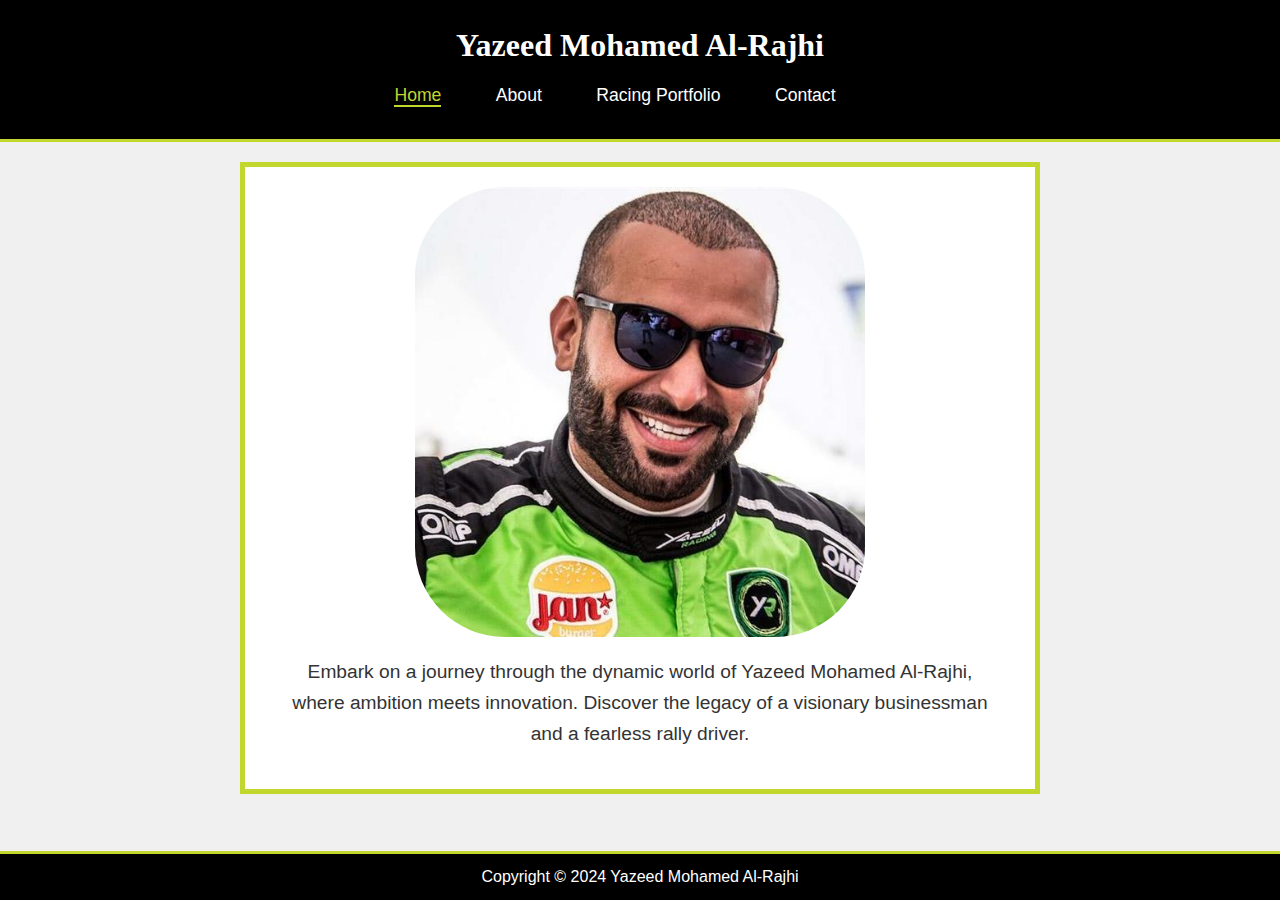
<file: index.html>
<!DOCTYPE html>
<html lang="en">
<head>
    <meta charset="UTF-8">
    <meta name="viewport" content="width=device-width, initial-scale=1.0">
    <title>Yazeed Mohamed Al-Rajhi</title>
    <link rel="stylesheet" href="css/styles.css">
</head>
<body>
    <header>
        <h1>Yazeed Mohamed Al-Rajhi</h1>
        <nav>
            <ul>
                <li><a href="index.html" class="active">Home</a></li>
                <li><a href="about.html">About</a></li>
                <li><a href="projects.html">Racing Portfolio</a></li>
                <li><a href="contact.html">Contact</a></li>
            </ul>
        </nav>
    </header>
    <section class="intro">
        <img src="images/yazeed-al-rajhi.jpg" alt="Yazeed Al-Rajhi in action" class="profile-pic">
        <p class="welcome-text">Embark on a journey through the dynamic world of Yazeed Mohamed Al-Rajhi, where ambition meets innovation. Discover the legacy of a visionary businessman and a fearless rally driver.</p>
    </section>
    <footer>
        <p>Copyright © 2024 Yazeed Mohamed Al-Rajhi</p>
    </footer>
    <script src="js/script.js"></script>
</body>
</html>
</file>
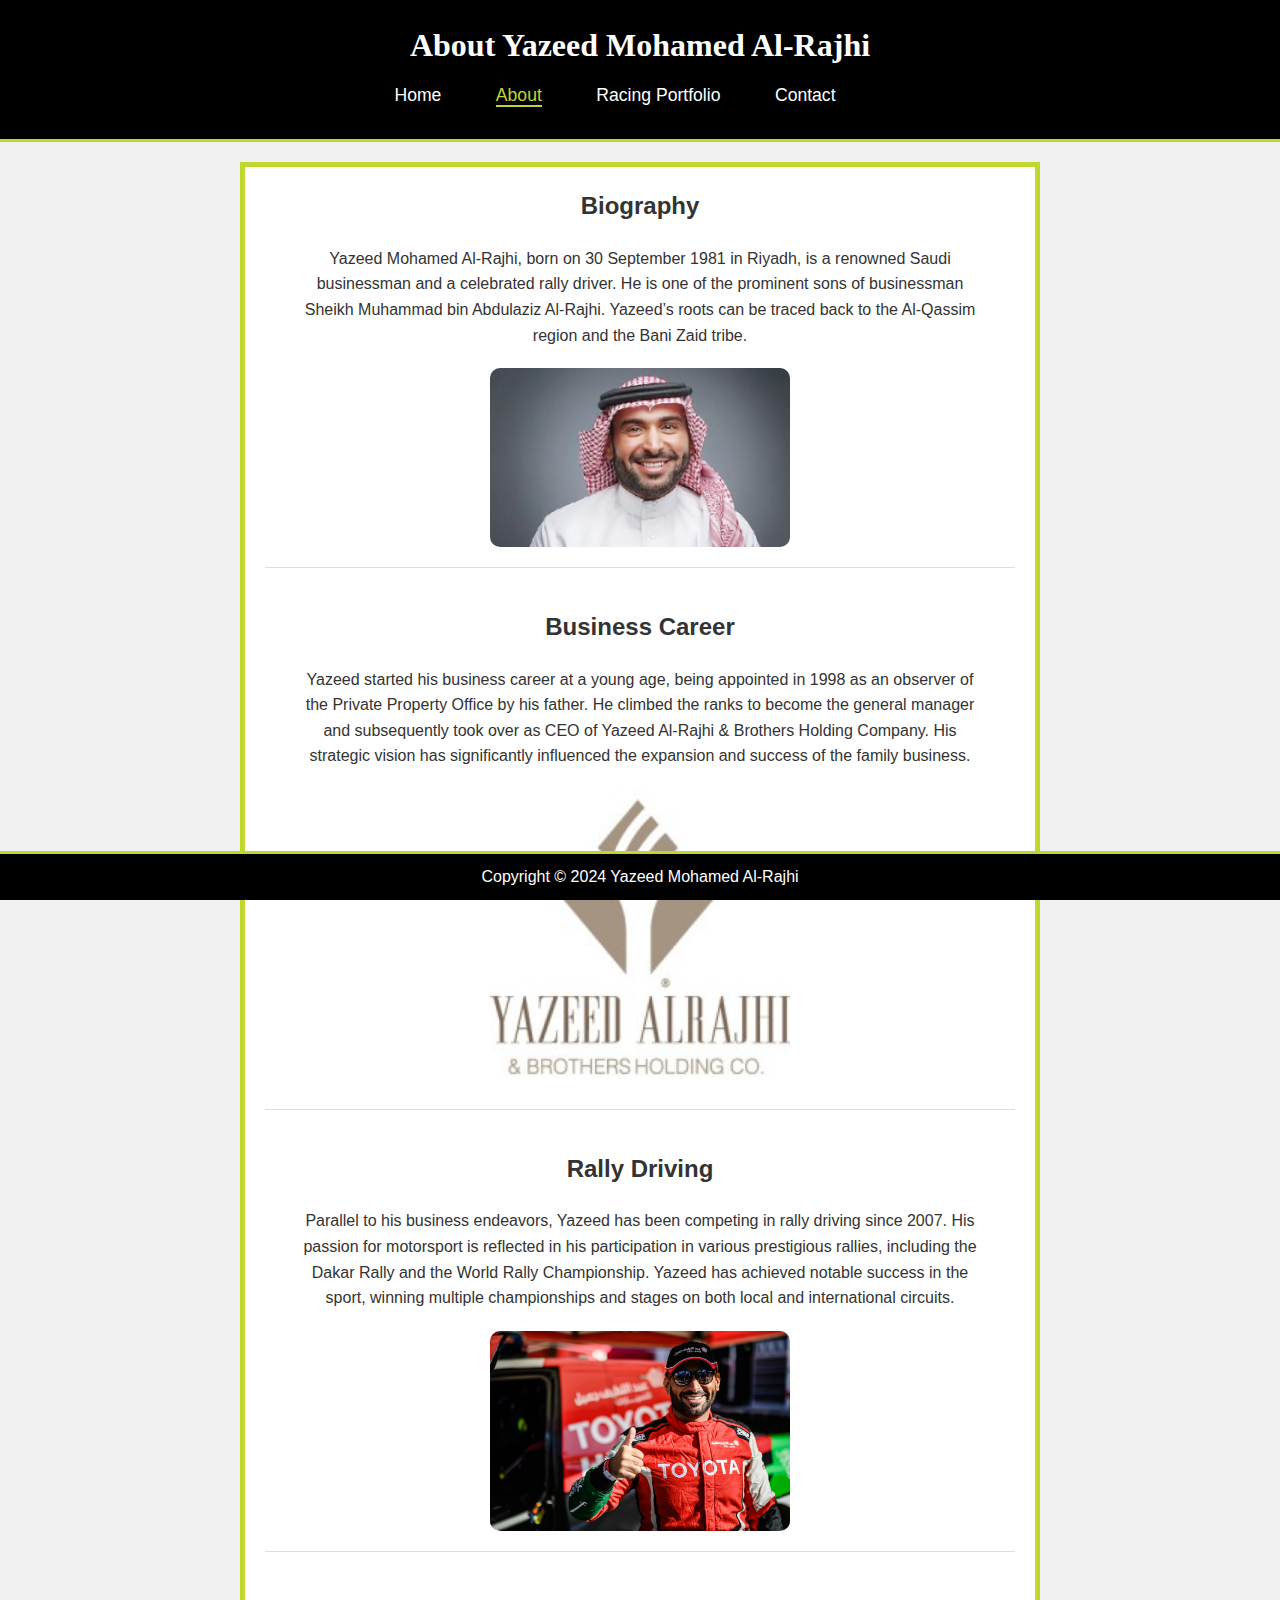
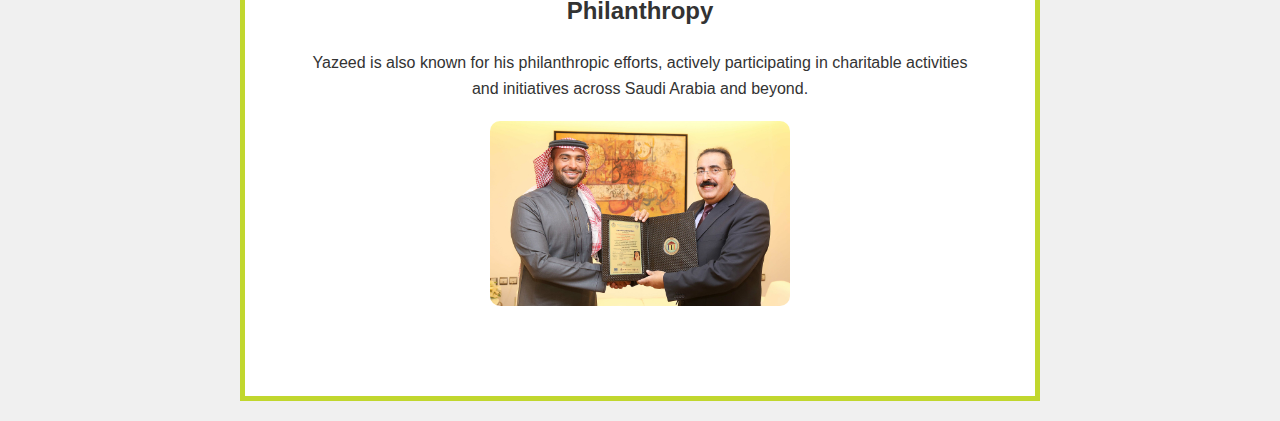
<file: about.html>
<!DOCTYPE html>
<html lang="en">
<head>
    <meta charset="UTF-8">
    <meta name="viewport" content="width=device-width, initial-scale=1.0">
    <title>About Yazeed Mohamed Al-Rajhi</title>
    <link rel="stylesheet" href="css/styles.css">
</head>
<body>
    <header>
        <h1>About Yazeed Mohamed Al-Rajhi</h1>
        <nav>
            <ul>
                <li><a href="index.html">Home</a></li>
                <li><a href="about.html" class="active">About</a></li>
                <li><a href="projects.html">Racing Portfolio</a></li>
                <li><a href="contact.html">Contact</a></li>
            </ul>
        </nav>
    </header>
    <section class="content">
        <div class="bio-section">
            <h2>Biography</h2>
            <p>Yazeed Mohamed Al-Rajhi, born on 30 September 1981 in Riyadh, is a renowned Saudi businessman and a celebrated rally driver. He is one of the prominent sons of businessman Sheikh Muhammad bin Abdulaziz Al-Rajhi. Yazeed’s roots can be traced back to the Al-Qassim region and the Bani Zaid tribe.</p>
            <img src="images/biography.jpg" alt="Yazeed Mohamed Al-Rajhi">
        </div>
        <div class="business-section">
            <h2>Business Career</h2>
            <p>Yazeed started his business career at a young age, being appointed in 1998 as an observer of the Private Property Office by his father. He climbed the ranks to become the general manager and subsequently took over as CEO of Yazeed Al-Rajhi & Brothers Holding Company. His strategic vision has significantly influenced the expansion and success of the family business.</p>
            <img src="images/business.jpg" alt="Yazeed Al-Rajhi Business">
        </div>
        <div class="rally-section">
            <h2>Rally Driving</h2>
            <p>Parallel to his business endeavors, Yazeed has been competing in rally driving since 2007. His passion for motorsport is reflected in his participation in various prestigious rallies, including the Dakar Rally and the World Rally Championship. Yazeed has achieved notable success in the sport, winning multiple championships and stages on both local and international circuits.</p>
            <img src="images/rally.jpg" alt="Yazeed Rally Driving">
        </div>
        <div class="philanthropy-section">
            <h2>Philanthropy</h2>
            <p>Yazeed is also known for his philanthropic efforts, actively participating in charitable activities and initiatives across Saudi Arabia and beyond.</p>
            <img src="images/philanthropy.jpg" alt="Yazeed Philanthropy">
        </div>
    </section>
    <footer>
        <p>Copyright © 2024 Yazeed Mohamed Al-Rajhi</p>
    </footer>
    <script src="js/script.js"></script>
</body>
</html>
</file>
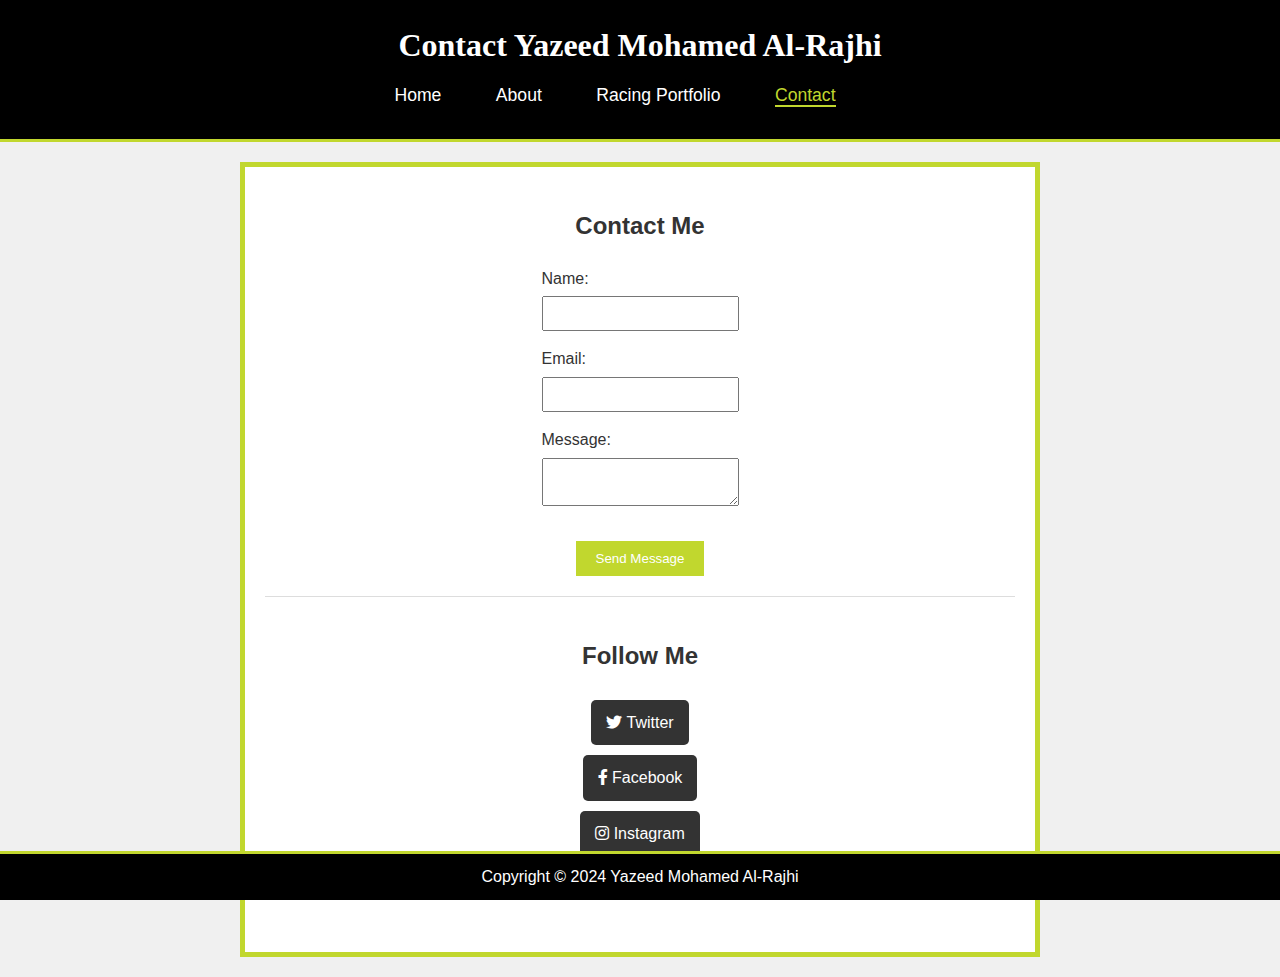
<file: contact.html>
<!DOCTYPE html>
<html lang="en">
<head>
    <meta charset="UTF-8">
    <meta name="viewport" content="width=device-width, initial-scale=1.0">
    <title>Contact Yazeed Mohamed Al-Rajhi</title>
    <link rel="stylesheet" href="css/styles.css">
    <link rel="stylesheet" href="https://cdnjs.cloudflare.com/ajax/libs/font-awesome/5.15.1/css/all.min.css">
</head>
<body>
    <header>
        <h1>Contact Yazeed Mohamed Al-Rajhi</h1>
        <nav>
            <ul>
                <li><a href="index.html">Home</a></li>
                <li><a href="about.html">About</a></li>
                <li><a href="projects.html">Racing Portfolio</a></li>
                <li><a href="contact.html" class="active">Contact</a></li>
            </ul>
        </nav>
    </header>
    <section class="content">
        <div class="contact-info">
            <h2>Contact Me</h2>
            <form action="submit_form.php" method="POST">
                <label for="name">Name:</label>
                <input type="text" id="name" name="name" required>
                <label for="email">Email:</label>
                <input type="email" id="email" name="email" required>
                <label for="message">Message:</label>
                <textarea id="message" name="message" required></textarea>
                <button type="submit">Send Message</button>
            </form>
        </div>
        <div class="social-media">
            <h2>Follow Me</h2>
            <a href="https://twitter.com/example" target="_blank" class="twitter"><i class="fab fa-twitter"></i> Twitter</a>
            <a href="https://www.facebook.com/example" target="_blank" class="facebook"><i class="fab fa-facebook-f"></i> Facebook</a>
            <a href="https://www.instagram.com/example" target="_blank" class="instagram"><i class="fab fa-instagram"></i> Instagram</a>
        </div>
    </section>
    <footer>
        <p>Copyright © 2024 Yazeed Mohamed Al-Rajhi</p>
    </footer>
    <script src="js/script.js"></script>
</body>
</html>
</file>
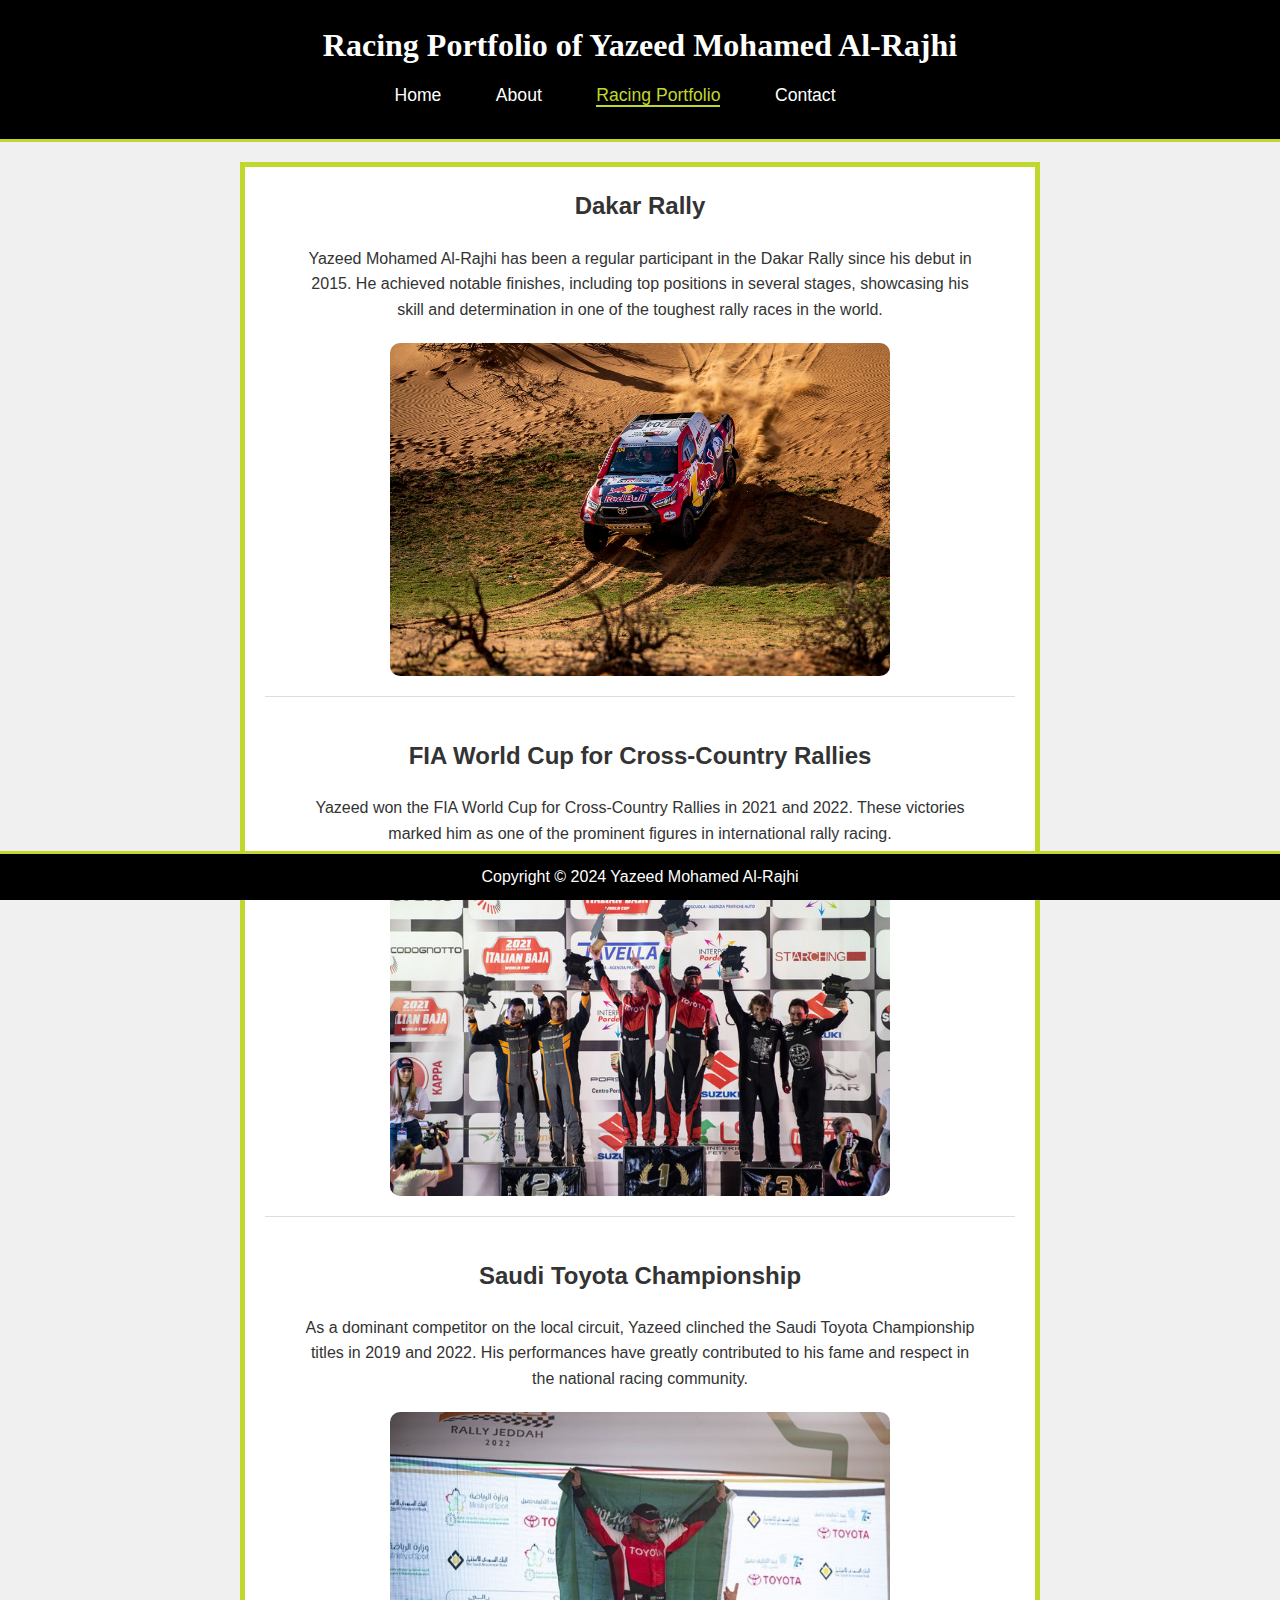
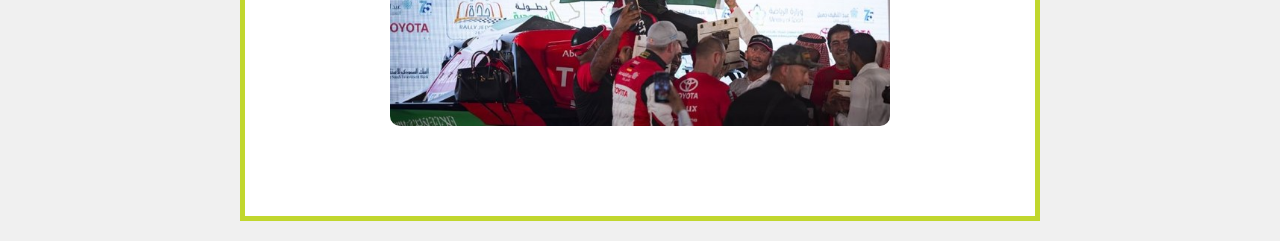
<file: projects.html>
<!DOCTYPE html>
<html lang="en">
<head>
    <meta charset="UTF-8">
    <meta name="viewport" content="width=device-width, initial-scale=1.0">
    <title>Racing Portfolio - Yazeed Mohamed Al-Rajhi</title>
    <link rel="stylesheet" href="css/styles.css">
</head>
<body>
    <header>
        <h1>Racing Portfolio of Yazeed Mohamed Al-Rajhi</h1>
        <nav>
            <ul>
                <li><a href="index.html">Home</a></li>
                <li><a href="about.html">About</a></li>
                <li><a href="projects.html" class="active">Racing Portfolio</a></li>
                <li><a href="contact.html">Contact</a></li>
            </ul>
        </nav>
    </header>
    <section class="content">
        <div class="race-event">
            <h2>Dakar Rally</h2>
            <p>Yazeed Mohamed Al-Rajhi has been a regular participant in the Dakar Rally since his debut in 2015. He achieved notable finishes, including top positions in several stages, showcasing his skill and determination in one of the toughest rally races in the world.</p>
            <img src="images/dakar.jpg" alt="Yazeed Racing in Dakar Rally">
        </div>
        <div class="race-event">
            <h2>FIA World Cup for Cross-Country Rallies</h2>
            <p>Yazeed won the FIA World Cup for Cross-Country Rallies in 2021 and 2022. These victories marked him as one of the prominent figures in international rally racing.</p>
            <img src="images/fia-world-cup.jpg" alt="Yazeed at FIA World Cup">
        </div>
        <div class="race-event">
            <h2>Saudi Toyota Championship</h2>
            <p>As a dominant competitor on the local circuit, Yazeed clinched the Saudi Toyota Championship titles in 2019 and 2022. His performances have greatly contributed to his fame and respect in the national racing community.</p>
            <img src="images/toyota-championship.jpg" alt="Yazeed at Saudi Toyota Championship">
        </div>
    </section>
    <footer>
        <p>Copyright © 2024 Yazeed Mohamed Al-Rajhi</p>
    </footer>
    <script src="js/script.js"></script>
</body>
</html>
</file>
<file: css/styles.css>
* {
    margin: 0;
    padding: 0;
    box-sizing: border-box;
}

body {
    font-family: 'Arial', sans-serif;
    background-color: #f0f0f0;
    color: #333;
    line-height: 1.6;
}

header {
    background-color: #000;
    color: #fff;
    padding: 20px 10px;
    text-align: center;
    border-bottom: 3px solid #c1d72e;
}

header h1 {
    font-family: 'Times New Roman', serif;
}

nav ul {
    list-style: none;
    padding: 10px;
}

nav ul li {
    display: inline;
    margin-right: 50px;
}

nav ul li a {
    text-decoration: none;
    color: #fff;
    font-family: 'Verdana', sans-serif;
    font-size: 1.1em;
}

nav ul li a.active, nav ul li a:hover {
    color: #c1d72e;
    border-bottom: 2px solid #c1d72e;
}

.intro {
    font-family: 'Segoe UI', Tahoma, Geneva, Verdana, sans-serif;
    padding: 20px;
    margin: 20px auto;
    max-width: 800px;
    background-color: white;
    border: 5px solid #c1d72e;
    padding-bottom: 30px; 
}

.intro img {
    width: 100%;
    max-width: 450px; 
    display: block;
    margin: 0 auto 20px; 
    border-radius: 20%;
}

.intro .welcome-text {
    font-size: 1.2em;
    text-align: center;
    padding: 0 20px; 
    margin-bottom: 10px;
}

footer {
    text-align: center;
    padding: 10px 0;
    background-color: #000;
    color: #fff;
    border-top: 3px solid #c1d72e;
    position: fixed;
    width: 100%;
    bottom: 0;
}

.content {
    padding: 20px;
    margin: 20px auto;
    max-width: 800px;
    background-color: white;
    border: 5px solid #c1d72e;
    padding-bottom: 30px; 
}

.content div {
    display: flex;
    flex-direction: column;
    align-items: center;
    margin-bottom: 40px;
    padding-bottom: 20px;
    border-bottom: 1px solid #ddd;
}

.content h2 {
    flex-basis: 100%;
    color: #333;
    font-family: 'Segoe UI', Tahoma, Geneva, Verdana, sans-serif;
    font-size: 1.5em;
    margin-bottom: 20px;
}

.content p, .content img {
    width: 90%;
    text-align: center;
}

.content p {
    order: 2;
}

.content img {
    order: 3;
    max-width: 300px;
    height: auto;
    border-radius: 10px;
    margin-top: 20px;
}

.content div:last-child {
    border-bottom: none;
}

.race-event {
    display: flex;
    flex-direction: column;
    align-items: center;
    margin-bottom: 40px;
    padding-bottom: 20px;
    border-bottom: 1px solid #ddd;
}

.race-event img {
    width: 100%;
    max-width: 500px;  
    height: auto;
    margin-top: 20px;
    border-radius: 10px;
}

.race-event h2 {
    color: #333;
    font-size: 1.5em;
    margin-bottom: 20px;
}

.race-event:last-child {
    border-bottom: none;
}

.contact-info {
    text-align: center;
    padding: 20px;
}

.contact-info form {
    display: flex;
    flex-direction: column;
    align-items: center;
    max-width: 400px; 
    margin: auto; 
}

form label {
    align-self: flex-start;
    margin-bottom: 5px;
}

form input[type="text"],
form input[type="email"],
form textarea {
    width: 100%;
    padding: 8px;
    margin-bottom: 15px; 
}

form button {
    background-color: #c1d72e;
    color: white;
    padding: 10px 20px;
    border: none;
    cursor: pointer;
    transition: background-color 0.3s;
    margin-top: 20px;
}

form button:hover {
    background-color: #b0c920;
}

.social-media {
    text-align: center;
}

.social-media a {
    background-color: #333;
    color: white;
    padding: 10px 15px;
    border-radius: 5px;
    text-decoration: none;
    margin: 5px;
    display: inline-block;
}

.social-media a:hover {
    background-color: #555;
}
</file>
